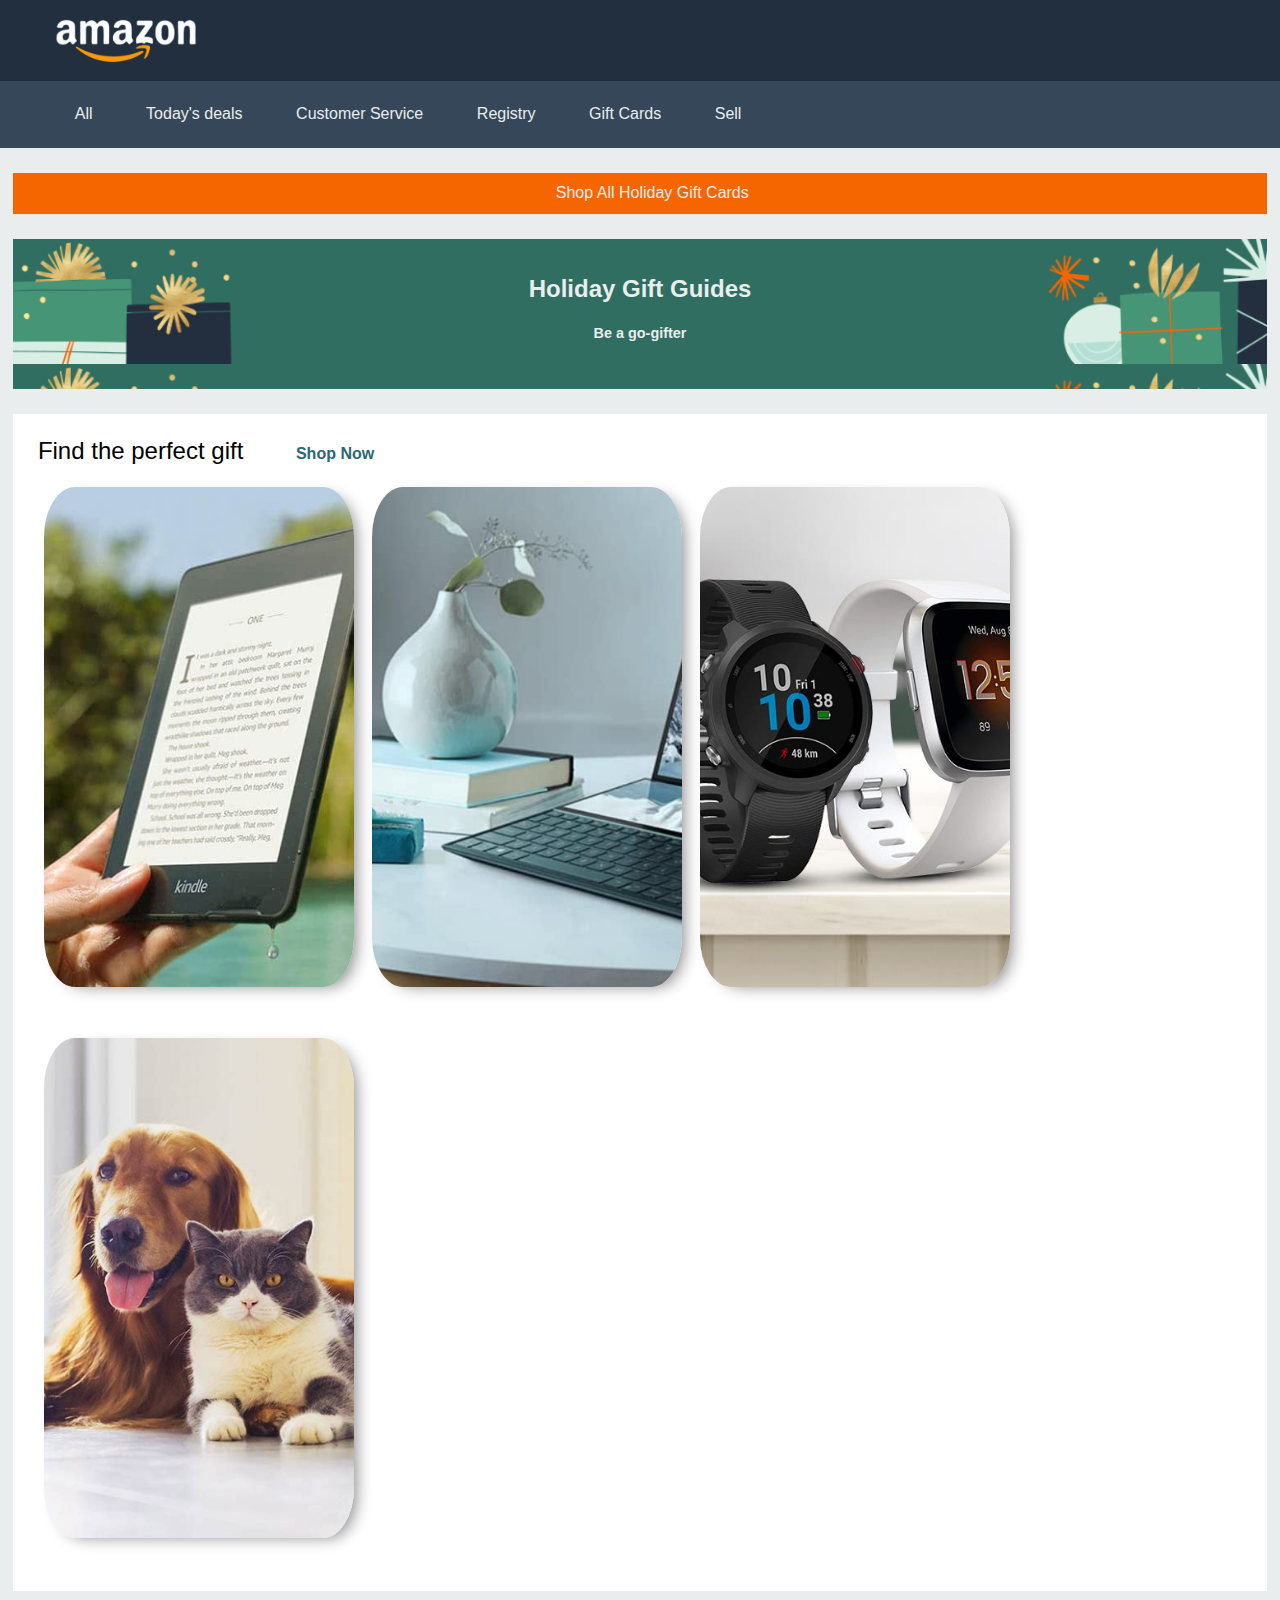
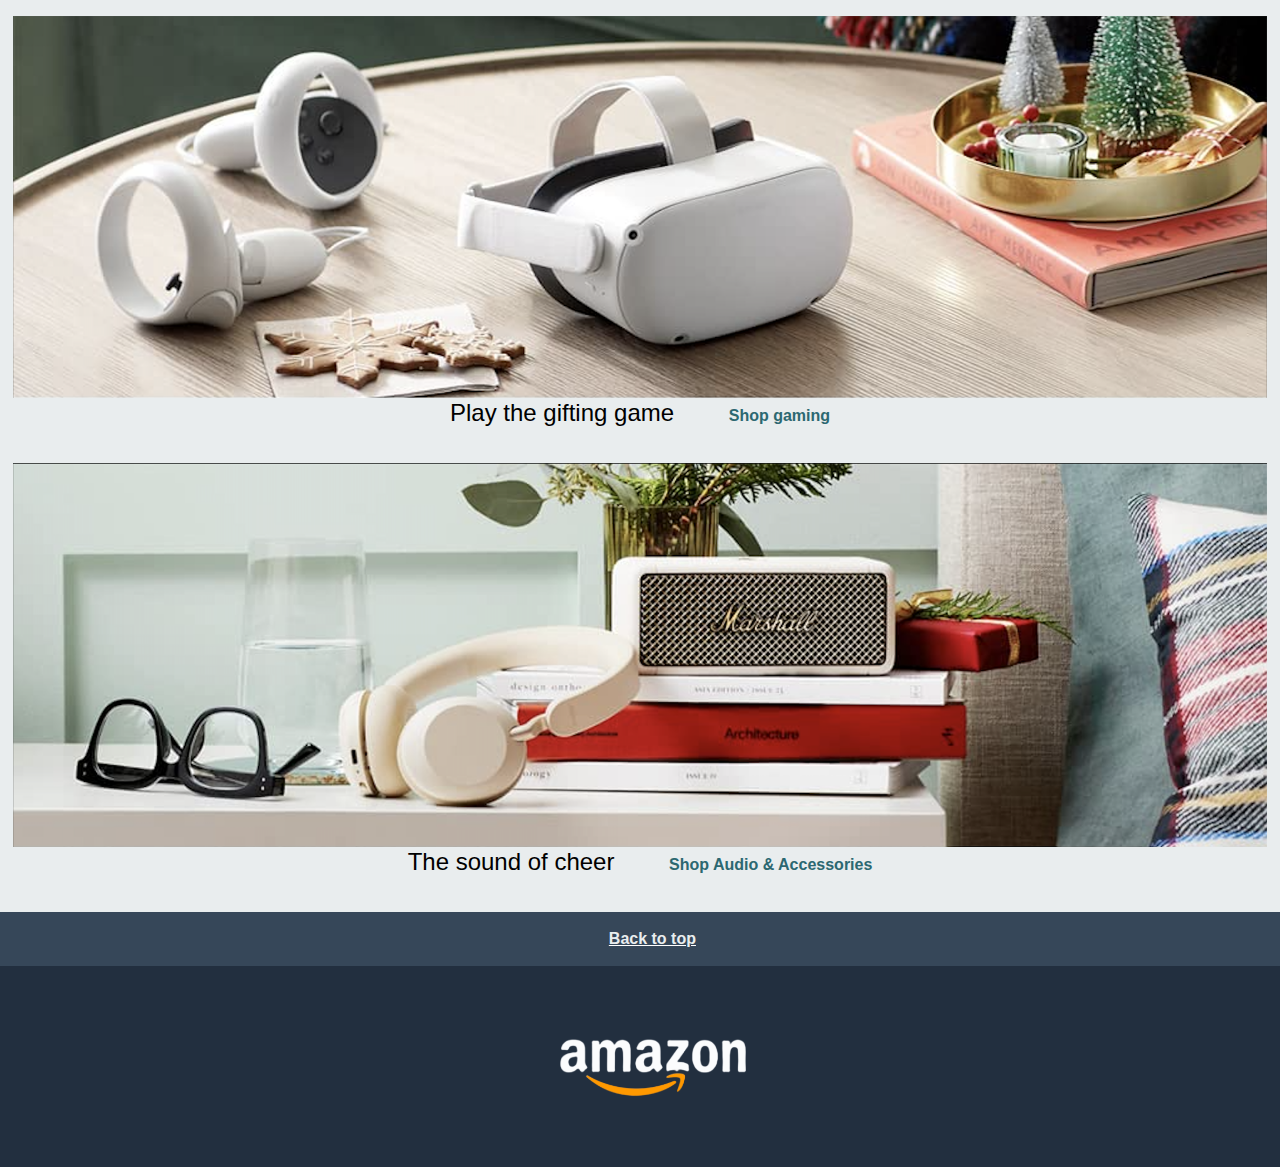
<file: index.html>
<!DOCTYPE html>
<html lang="en">
  <head>
    <meta charset="UTF-8" />
    <meta
      name="description"
      content="Amazon.it: elettronica, libri, musica, fashion, videogiochi, DVD e tanto altro"
    />
    <meta http-equiv="X-UA-Compatible" content="IE=edge" />
    <meta name="viewport" content="width=device-width, initial-scale=1.0" />
    <title>Amazon.it</title>
    <link rel="icon" type="image" href="assets/img/favicon.png" />
    <link rel="stylesheet" href="assets/css/reset.css" />
    <link rel="stylesheet" href="assets/css/style.css" />
  </head>

  <body>
    <header>
      <a href="#"> <img src="assets/img/logo.png" alt="Amazon logo" /></a>
    </header>

    <div id="subheader">
      <ul>
        <li><a href="#"> All</a></li>
        <li><a href="#">Today's deals</a></li>
        <li><a href="#">Customer Service</a></li>
        <li><a href="#">Registry</a></li>
        <li><a href="#">Gift Cards</a></li>
        <li><a href="#">Sell</a></li>
      </ul>
    </div>

    <main>
      <div id="shopGF">
        <h3><a href="#"> Shop All Holiday Gift Cards</h3></a>
      </div>

      <div id="holidayGift">
        <h1>Holiday Gift Guides</h1>
        <h4>Be a go-gifter</h4>
      </div>
      <div id="cards">
        <div>
          <h2>Find the perfect gift</h2>
          <h5><a href="#"> Shop Now</a></h5>
        </div>
        <div class="col-container">
          <div class="col">
            <a href="#"
              ><img src="assets/img/img_1.jpg" alt="Amazon Kindle"
            /></a>
          </div>

          <div class="col">
            <a href="#"
              ><img src="assets/img/img_2.jpg" alt="Desktop with pc and books"
            /></a>
          </div>

          <div class="col">
            <a href="#"><img src="assets/img/img_3.jpg" alt="Smartwatch" /></a>
          </div>
          <div class="col">
            <a href="#"><img src="assets/img/img_4.jpg" alt="Dog and Cat" /></a>
          </div>
        </div>
      </div>

      <div class="categories">
        <img src="assets/img/img_9.png" alt="Vr and joystick" />
        <div class="catTitle">
          <h2>Play the gifting game</h2>
          <h5><a href="#"> Shop gaming</a></h5>
        </div>
        <img src="assets/img/img_10.png" alt="Vr and joystick" />
        <div class="catTitle">
          <h2>The sound of cheer</h2>
          <h5><a href="#"> Shop Audio & Accessories</a></h5>
        </div>
      </div>
    </main>

    <footer>
      <div id="up">
        <h3><a href="#"> Back to top</a></h3>
      </div>
      <div id="footerLogo">
        <a href="#"><img src="assets/img/logo.png" alt="Amazon logo" /></a>
      </div>
    </footer>
  </body>
</html>
</file>
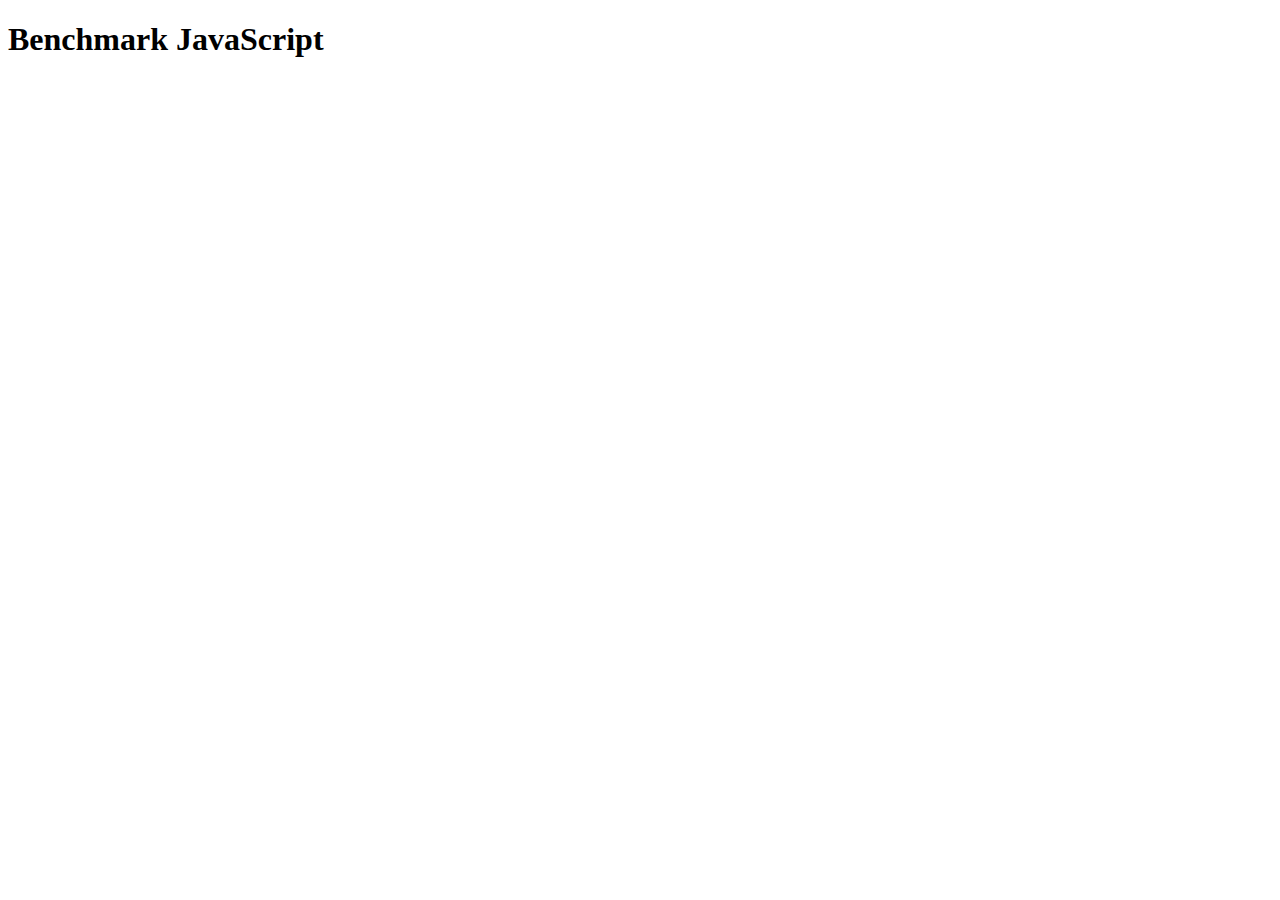
<file: D5_v3/index.html>
<!DOCTYPE html>
<html lang="en">
<head>
    <meta charset="UTF-8">
    <meta http-equiv="X-UA-Compatible" content="IE=edge">
    <meta name="viewport" content="width=device-width, initial-scale=1.0">
    <title>Benchmark JavaScript</title>
</head>
<body>
<h1>Benchmark JavaScript</h1>
<script src="D5.js"></script>
</body>
</html>
</file>
<file: assets/css/style.css>
body{
    max-width: 100%;
    font-family: Arial, Helvetica, sans-serif;
    background-color: #E9EDEE;
}

h1{
    text-align: center;
    color: #E9EDEE;
    font-weight: bold;
    font-size: 1.5rem;
}

h2{
    font-size: 1.5rem;
    display: inline;
}

h3 {
    text-align: center;
    color: #E9EDEE;
    font-size: 1rem;
}
h4 {
    text-align: center;
    color: #E9EDEE;
    font-weight: bold;
    font-size: 0.9rem;
}

h5 {
    color: #2C6871;
    font-weight: bold;
    display: inline;
    margin-left: 2%;
}


/* HEADER */
header {
    background-color: #222F3F;
}

header img{
    max-width: 150px;
    margin: 1% 1% 1% 2%
}

/* SUBHEADER */

#subheader{
    background-color: #364759;

}

#subheader li,a{
    color: #E9EDEE;
    display: inline;
    margin-left: 2%;
    font-size: 1.2 rem;
    text-decoration: none;
}

#subheader ul{
    padding: 2%;
    
}

/* MAIN */

main{
    width: 98%;
    margin: 0 auto;
}

#shopGF {
    background-color: #F56600;
    margin: 2% 0;
    padding: 1%;
    
}

#holidayGift{
    background-image: url(../img/bg-image.png);
    background-size:contain;
    height: 150px;
    margin-bottom: 2%;
    
}

#holidayGift h1{
    padding: 3% 0 2%;
}

#cards{
    background-color: white;
    padding: 2%;
    margin-bottom: 2%;
    
}

#cards a{
    color: #2C6871;
}
.col-container {
    display: table;
    width: 100%;
    margin:auto;
    
  }
  .col {
    float: left;
    padding: 2% 1.5% 2% 0%;

  }

  .col img {
    width: 310px;
    height: 500px;
    margin-right: 2%;
    border-radius: 10%;
    object-fit: cover;
    box-shadow: 8px 5px 16px -6px #888888;
  }

  .categories{
    width: 100%;
    text-align: center;
  }

  .categories img{
    width: 100%;
  }

  .catTitle{
    text-align: center;
    margin-bottom: 3%;
  }

  .catTitle a{
    color: #2C6871;
    
  }


/* FOOTER */

#up{
    background-color: #364759;
    padding: 1.5%;
    text-decoration: 1px solid white underline;
    font-weight: bold;
}

#footerLogo{
    background-color: #222F3F; 
    text-align: center;  
}

#footerLogo img{
    width: 200px;
    padding: 5%;
    
}
</file>
